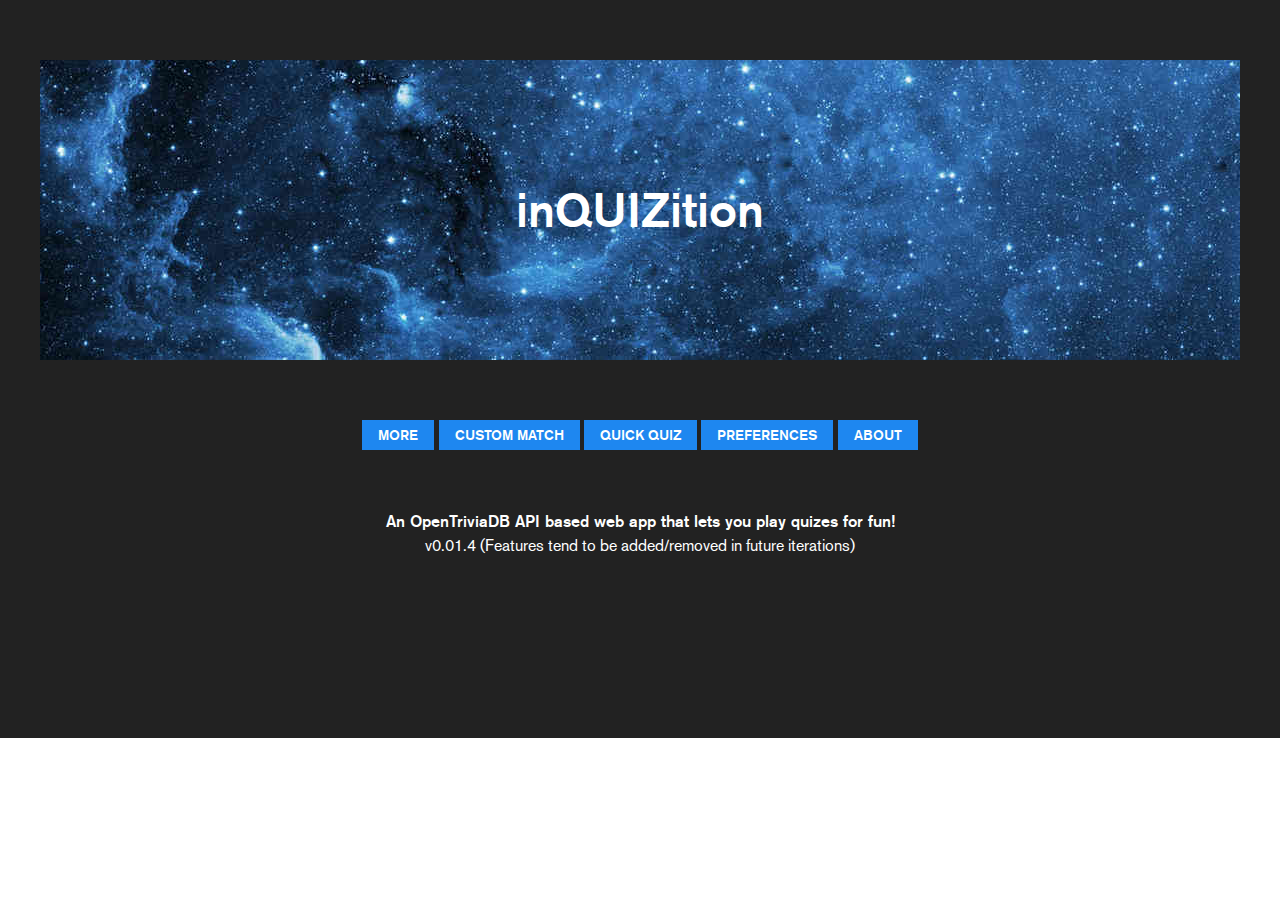
<file: index.html>
<!DOCTYPE html>
<html>
<head>
    <title>Inquisition</title>
    <meta charset="utf-8">
    <meta name="viewport" content="width=device-width, initial-scale=1">
    <link rel="stylesheet" href="css3/extfonts.css" />
    <link rel="stylesheet" href="css3/uikit.min.css" />
    <script src="jscn/pickques.js"></script>
    <script src="jscn/uikit.min.js"></script>
    <script src="jscn/uikit-icons.min.js"></script>
</head>
<body>
<div style="background: #222222">
    <div class="uk-container">
        <div>
            <div class="uk-background-cover uk-height-medium uk-panel uk-flex uk-flex-center uk-flex-middle" style="background-image: url(imgs/catg/misc.jpg); margin-top: 5%; margin-bottom: 5%">
                <div style="text-align: center; font-family: AkzidenzGroteskMedium; color: #ffffff; font-size: 300%">inQUIZition</div>
            </div>
        </div>
        <p uk-margin style="text-align:center; margin-bottom: 5%;">
            <button class="uk-button uk-button-primary uk-button-small" style="font-family: AkzidenzGroteskMedium;">More</button>
            <button class="uk-button uk-button-primary uk-button-small" style="font-family: AkzidenzGroteskMedium;" onclick="gotoSlct()">Custom Match</button>
            <button class="uk-button uk-button-primary uk-button-small" style="font-family: AkzidenzGroteskMedium;">Quick Quiz</button>
            <button class="uk-button uk-button-primary uk-button-small" style="font-family: AkzidenzGroteskMedium;">Preferences</button>
            <button class="uk-button uk-button-primary uk-button-small" style="font-family: AkzidenzGroteskMedium;">About</button>
        </p>
        <div style="text-align: center; font-family: AkzidenzGroteskMedium; color: #ffffff;">An OpenTriviaDB API based web app that lets you play quizes for fun!</div>
        <div style="text-align: center; font-family: AkzidenzGroteskRegular; color: #ffffff;">v0.01.4 (Features tend to be added/removed in future iterations)</div>
        <div style="margin-bottom: 15%;"></div>
    </div>
</div>
<br>
</body>
</html>
</file>
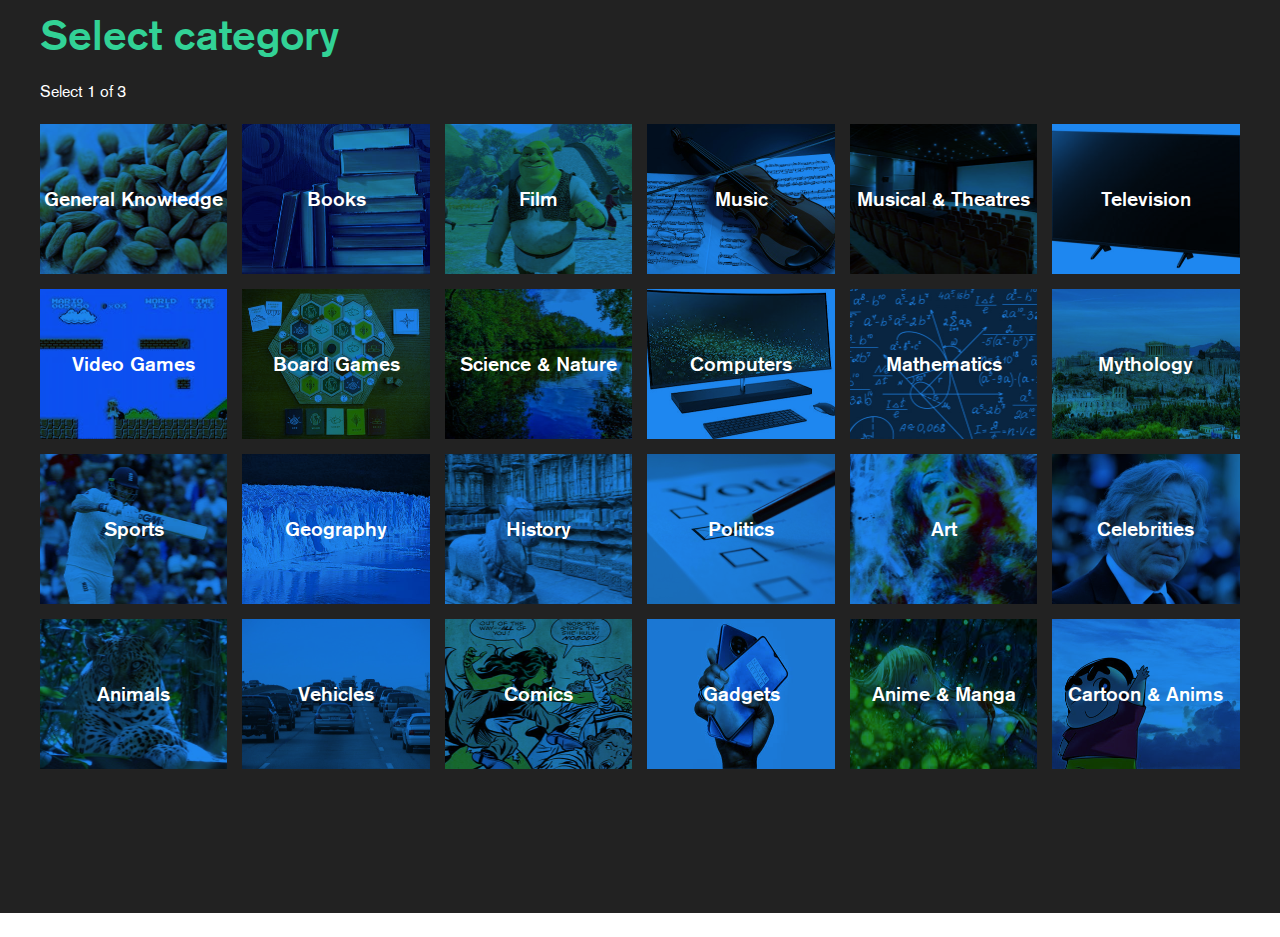
<file: pickcatg.html>
<!DOCTYPE html>
<html>
    <head>
        <title>Step 1 of 3</title>
        <meta charset="utf-8">
        <meta name="viewport" content="width=device-width, initial-scale=1">
        <link rel="stylesheet" href="css3/extfonts.css" />
        <link rel="stylesheet" href="css3/uikit.min.css" />
        <script src="jscn/pickques.js"></script>
        <script src="jscn/uikit.min.js"></script>
        <script src="jscn/uikit-icons.min.js"></script>
    </head>
    <body>
        <div style="background: #222222">
            <div class="uk-container">
                <h1 style="font-family: AkzidenzGroteskMedium; color: #32d296; padding-top: 10px;">Select category</h1>
                <p style="font-family: AkzidenzGroteskRegular; color: #ffffff;">Select 1 of 3</p>
                <div class="uk-child-width-1-2 uk-child-width-1-6@s uk-grid-small uk-light" uk-grid>
                    <div>
                        <div class="uk-background-blend-multiply uk-background-primary uk-background-cover uk-height-small uk-panel uk-flex uk-flex-center uk-flex-middle" onclick="slctCatg('9')" style="background-image: url(imgs/catg/genk.jpg);">
                            <p class="uk-h4" style="font-family: AkzidenzGroteskMedium; text-align: center;">General Knowledge</p>
                        </div>
                        <div uk-drop="pos: bottom-justify; offset: 15;">
                            <div class="uk-card uk-card-body uk-card-default" style="padding:5px; background-color: #333333; color: #ffffff; font-family: AkzidenzGroteskRegular;">
                                Multiplier
                                <h1 style="color: #ffffff; font-family: EXORegular;">0.30x</h1>
                            </div>
                        </div>
                    </div>
                    <div>
                        <div class="uk-background-blend-multiply uk-background-primary uk-background-cover uk-height-small uk-panel uk-flex uk-flex-center uk-flex-middle" onclick="slctCatg('10')" style="background-image: url(imgs/catg/book.jpg);">
                            <p class="uk-h4" style="font-family: AkzidenzGroteskMedium; text-align: center;">Books</p>
                        </div>
                        <div uk-drop="pos: bottom-justify; offset: 15;">
                            <div class="uk-card uk-card-body uk-card-default" style="padding:5px; background-color: #333333; color: #ffffff; font-family: AkzidenzGroteskRegular;">
                                Multiplier
                                <h1 style="color: #ffffff; font-family: EXORegular;">0.30x</h1>
                            </div>
                        </div>
                    </div>
                    <div>
                        <div class="uk-background-blend-multiply uk-background-primary uk-background-cover uk-height-small uk-panel uk-flex uk-flex-center uk-flex-middle" onclick="slctCatg('11')" style="background-image: url(imgs/catg/movi.jpg);">
                            <p class="uk-h4" style="font-family: AkzidenzGroteskMedium; text-align: center;">Film</p>
                        </div>
                        <div uk-drop="pos: bottom-justify; offset: 15;">
                            <div class="uk-card uk-card-body uk-card-default" style="padding:5px; background-color: #333333; color: #ffffff; font-family: AkzidenzGroteskRegular;">
                                Multiplier
                                <h1 style="color: #ffffff; font-family: EXORegular;">0.30x</h1>
                            </div>
                        </div>
                    </div>
                    <div>
                        <div class="uk-background-blend-multiply uk-background-primary uk-background-cover uk-height-small uk-panel uk-flex uk-flex-center uk-flex-middle" onclick="slctCatg('12')" style="background-image: url(imgs/catg/musc.jpg);">
                            <p class="uk-h4" style="font-family: AkzidenzGroteskMedium; text-align: center;">Music</p>
                        </div>
                        <div uk-drop="pos: bottom-justify; offset: 15;">
                            <div class="uk-card uk-card-body uk-card-default" style="padding:5px; background-color: #333333; color: #ffffff; font-family: AkzidenzGroteskRegular;">
                                Multiplier
                                <h1 style="color: #ffffff; font-family: EXORegular;">0.30x</h1>
                            </div>
                        </div>
                    </div>
                    <div>
                        <div class="uk-background-blend-multiply uk-background-primary uk-background-cover uk-height-small uk-panel uk-flex uk-flex-center uk-flex-middle" onclick="slctCatg('13')" style="background-image: url(imgs/catg/thea.jpg);">
                            <p class="uk-h4" style="font-family: AkzidenzGroteskMedium; text-align: center;">Musical & Theatres</p>
                        </div>
                        <div uk-drop="pos: bottom-justify; offset: 15;">
                            <div class="uk-card uk-card-body uk-card-default" style="padding:5px; background-color: #333333; color: #ffffff; font-family: AkzidenzGroteskRegular;">
                                Multiplier
                                <h1 style="color: #ffffff; font-family: EXORegular;">0.30x</h1>
                            </div>
                        </div>
                    </div>
                    <div>
                        <div class="uk-background-blend-multiply uk-background-primary uk-background-cover uk-height-small uk-panel uk-flex uk-flex-center uk-flex-middle" onclick="slctCatg('14')" style="background-image: url(imgs/catg/tele.jpg);">
                            <p class="uk-h4" style="font-family: AkzidenzGroteskMedium; text-align: center;">Television</p>
                        </div>
                        <div uk-drop="pos: bottom-justify; offset: 15;">
                            <div class="uk-card uk-card-body uk-card-default" style="padding:5px; background-color: #333333; color: #ffffff; font-family: AkzidenzGroteskRegular;">
                                Multiplier
                                <h1 style="color: #ffffff; font-family: EXORegular;">0.30x</h1>
                            </div>
                        </div>
                    </div>
                    <div>
                        <div class="uk-background-blend-multiply uk-background-primary uk-background-cover uk-height-small uk-panel uk-flex uk-flex-center uk-flex-middle" onclick="slctCatg('15')" style="background-image: url(imgs/catg/pcgm.jpg);">
                            <p class="uk-h4" style="font-family: AkzidenzGroteskMedium; text-align: center;">Video Games</p>
                        </div>
                        <div uk-drop="pos: bottom-justify; offset: 15;">
                            <div class="uk-card uk-card-body uk-card-default" style="padding:5px; background-color: #333333; color: #ffffff; font-family: AkzidenzGroteskRegular;">
                                Multiplier
                                <h1 style="color: #ffffff; font-family: EXORegular;">0.40x</h1>
                            </div>
                        </div>
                    </div>
                    <div>
                        <div class="uk-background-blend-multiply uk-background-primary uk-background-cover uk-height-small uk-panel uk-flex uk-flex-center uk-flex-middle" onclick="slctCatg('16')" style="background-image: url(imgs/catg/bogm.jpg);">
                            <p class="uk-h4" style="font-family: AkzidenzGroteskMedium; text-align: center;">Board Games</p>
                        </div>
                        <div uk-drop="pos: bottom-justify; offset: 15;">
                            <div class="uk-card uk-card-body uk-card-default" style="padding:5px; background-color: #333333; color: #ffffff; font-family: AkzidenzGroteskRegular;">
                                Multiplier
                                <h1 style="color: #ffffff; font-family: EXORegular;">0.40x</h1>
                            </div>
                        </div>
                    </div>
                    <div>
                        <div class="uk-background-blend-multiply uk-background-primary uk-background-cover uk-height-small uk-panel uk-flex uk-flex-center uk-flex-middle" onclick="slctCatg('17')" style="background-image: url(imgs/catg/natr.jpg);">
                            <p class="uk-h4" style="font-family: AkzidenzGroteskMedium; text-align: center;">Science & Nature</p>
                        </div>
                        <div uk-drop="pos: bottom-justify; offset: 15;">
                            <div class="uk-card uk-card-body uk-card-default" style="padding:5px; background-color: #333333; color: #ffffff; font-family: AkzidenzGroteskRegular;">
                                Multiplier
                                <h1 style="color: #ffffff; font-family: EXORegular;">0.40x</h1>
                            </div>
                        </div>
                    </div>
                    <div>
                        <div class="uk-background-blend-multiply uk-background-primary uk-background-cover uk-height-small uk-panel uk-flex uk-flex-center uk-flex-middle" onclick="slctCatg('18')" style="background-image: url(imgs/catg/comp.jpg);">
                            <p class="uk-h4" style="font-family: AkzidenzGroteskMedium; text-align: center;">Computers</p>
                        </div>
                        <div uk-drop="pos: bottom-justify; offset: 15;">
                            <div class="uk-card uk-card-body uk-card-default" style="padding:5px; background-color: #333333; color: #ffffff; font-family: AkzidenzGroteskRegular;">
                                Multiplier
                                <h1 style="color: #ffffff; font-family: EXORegular;">0.40x</h1>
                            </div>
                        </div>
                    </div>
                    <div>
                        <div class="uk-background-blend-multiply uk-background-primary uk-background-cover uk-height-small uk-panel uk-flex uk-flex-center uk-flex-middle" onclick="slctCatg('19')" style="background-image: url(imgs/catg/math.jpg);">
                            <p class="uk-h4" style="font-family: AkzidenzGroteskMedium; text-align: center;">Mathematics</p>
                        </div>
                        <div uk-drop="pos: bottom-justify; offset: 15;">
                            <div class="uk-card uk-card-body uk-card-default" style="padding:5px; background-color: #333333; color: #ffffff; font-family: AkzidenzGroteskRegular;">
                                Multiplier
                                <h1 style="color: #ffffff; font-family: EXORegular;">0.40x</h1>
                            </div>
                        </div>
                    </div>
                    <div>
                        <div class="uk-background-blend-multiply uk-background-primary uk-background-cover uk-height-small uk-panel uk-flex uk-flex-center uk-flex-middle" onclick="slctCatg('20')" style="background-image: url(imgs/catg/mylo.jpg);">
                            <p class="uk-h4" style="font-family: AkzidenzGroteskMedium; text-align: center;">Mythology</p>
                        </div>
                        <div uk-drop="pos: bottom-justify; offset: 15;">
                            <div class="uk-card uk-card-body uk-card-default" style="padding:5px; background-color: #333333; color: #ffffff; font-family: AkzidenzGroteskRegular;">
                                Multiplier
                                <h1 style="color: #ffffff; font-family: EXORegular;">0.40x</h1>
                            </div>
                        </div>
                    </div>
                    <div>
                        <div class="uk-background-blend-multiply uk-background-primary uk-background-cover uk-height-small uk-panel uk-flex uk-flex-center uk-flex-middle" onclick="slctCatg('21')" style="background-image: url(imgs/catg/sprt.jpg);">
                            <p class="uk-h4" style="font-family: AkzidenzGroteskMedium; text-align: center;">Sports</p>
                        </div>
                        <div uk-drop="pos: bottom-justify; offset: 15;">
                            <div class="uk-card uk-card-body uk-card-default" style="padding:5px; background-color: #333333; color: #ffffff; font-family: AkzidenzGroteskRegular;">
                                Multiplier
                                <h1 style="color: #ffffff; font-family: EXORegular;">0.50x</h1>
                            </div>
                        </div>
                    </div>
                    <div>
                        <div class="uk-background-blend-multiply uk-background-primary uk-background-cover uk-height-small uk-panel uk-flex uk-flex-center uk-flex-middle" onclick="slctCatg('22')" style="background-image: url(imgs/catg/geog.jpg);">
                            <p class="uk-h4" style="font-family: AkzidenzGroteskMedium; text-align: center;">Geography</p>
                        </div>
                        <div uk-drop="pos: bottom-justify; offset: 15;">
                            <div class="uk-card uk-card-body uk-card-default" style="padding:5px; background-color: #333333; color: #ffffff; font-family: AkzidenzGroteskRegular;">
                                Multiplier
                                <h1 style="color: #ffffff; font-family: EXORegular;">0.50x</h1>
                            </div>
                        </div>
                    </div>
                    <div>
                        <div class="uk-background-blend-multiply uk-background-primary uk-background-cover uk-height-small uk-panel uk-flex uk-flex-center uk-flex-middle" onclick="slctCatg('23')" style="background-image: url(imgs/catg/hist.jpg);">
                            <p class="uk-h4" style="font-family: AkzidenzGroteskMedium; text-align: center;">History</p>
                        </div>
                        <div uk-drop="pos: bottom-justify; offset: 15;">
                            <div class="uk-card uk-card-body uk-card-default" style="padding:5px; background-color: #333333; color: #ffffff; font-family: AkzidenzGroteskRegular;">
                                Multiplier
                                <h1 style="color: #ffffff; font-family: EXORegular;">0.50x</h1>
                            </div>
                        </div>
                    </div>
                    <div>
                        <div class="uk-background-blend-multiply uk-background-primary uk-background-cover uk-height-small uk-panel uk-flex uk-flex-center uk-flex-middle" onclick="slctCatg('24')" style="background-image: url(imgs/catg/poly.jpg);">
                            <p class="uk-h4" style="font-family: AkzidenzGroteskMedium; text-align: center;">Politics</p>
                        </div>
                        <div uk-drop="pos: bottom-justify; offset: 15;">
                            <div class="uk-card uk-card-body uk-card-default" style="padding:5px; background-color: #333333; color: #ffffff; font-family: AkzidenzGroteskRegular;">
                                Multiplier
                                <h1 style="color: #ffffff; font-family: EXORegular;">0.50x</h1>
                            </div>
                        </div>
                    </div>
                    <div>
                        <div class="uk-background-blend-multiply uk-background-primary uk-background-cover uk-height-small uk-panel uk-flex uk-flex-center uk-flex-middle" onclick="slctCatg('25')" style="background-image: url(imgs/catg/artc.jpg);">
                            <p class="uk-h4" style="font-family: AkzidenzGroteskMedium; text-align: center;">Art</p>
                        </div>
                        <div uk-drop="pos: bottom-justify; offset: 15;">
                            <div class="uk-card uk-card-body uk-card-default" style="padding:5px; background-color: #333333; color: #ffffff; font-family: AkzidenzGroteskRegular;">
                                Multiplier
                                <h1 style="color: #ffffff; font-family: EXORegular;">0.50x</h1>
                            </div>
                        </div>
                    </div>
                    <div>
                        <div class="uk-background-blend-multiply uk-background-primary uk-background-cover uk-height-small uk-panel uk-flex uk-flex-center uk-flex-middle" onclick="slctCatg('26')" style="background-image: url(imgs/catg/celb.jpg);">
                            <p class="uk-h4" style="font-family: AkzidenzGroteskMedium; text-align: center;">Celebrities</p>
                        </div>
                        <div uk-drop="pos: bottom-justify; offset: 15;">
                            <div class="uk-card uk-card-body uk-card-default" style="padding:5px; background-color: #333333; color: #ffffff; font-family: AkzidenzGroteskRegular;">
                                Multiplier
                                <h1 style="color: #ffffff; font-family: EXORegular;">0.50x</h1>
                            </div>
                        </div>
                    </div>
                    <div>
                        <div class="uk-background-blend-multiply uk-background-primary uk-background-cover uk-height-small uk-panel uk-flex uk-flex-center uk-flex-middle" onclick="slctCatg('27')" style="background-image: url(imgs/catg/anim.jpg);">
                            <p class="uk-h4" style="font-family: AkzidenzGroteskMedium; text-align: center;">Animals</p>
                        </div>
                        <div uk-drop="pos: bottom-justify; offset: 15;">
                            <div class="uk-card uk-card-body uk-card-default" style="padding:5px; background-color: #333333; color: #ffffff; font-family: AkzidenzGroteskRegular;">
                                Multiplier
                                <h1 style="color: #ffffff; font-family: EXORegular;">0.60x</h1>
                            </div>
                        </div>
                    </div>
                    <div>
                        <div class="uk-background-blend-multiply uk-background-primary uk-background-cover uk-height-small uk-panel uk-flex uk-flex-center uk-flex-middle" onclick="slctCatg('28')" style="background-image: url(imgs/catg/vehi.jpg);">
                            <p class="uk-h4" style="font-family: AkzidenzGroteskMedium; text-align: center;">Vehicles</p>
                        </div>
                        <div uk-drop="pos: bottom-justify; offset: 15;">
                            <div class="uk-card uk-card-body uk-card-default" style="padding:5px; background-color: #333333; color: #ffffff; font-family: AkzidenzGroteskRegular;">
                                Multiplier
                                <h1 style="color: #ffffff; font-family: EXORegular;">0.60x</h1>
                            </div>
                        </div>
                    </div>
                    <div>
                        <div class="uk-background-blend-multiply uk-background-primary uk-background-cover uk-height-small uk-panel uk-flex uk-flex-center uk-flex-middle" onclick="slctCatg('29')" style="background-image: url(imgs/catg/comc.jpg);">
                            <p class="uk-h4" style="font-family: AkzidenzGroteskMedium; text-align: center;">Comics</p>
                        </div>
                        <div uk-drop="pos: bottom-justify; offset: 15;">
                            <div class="uk-card uk-card-body uk-card-default" style="padding:5px; background-color: #333333; color: #ffffff; font-family: AkzidenzGroteskRegular;">
                                Multiplier
                                <h1 style="color: #ffffff; font-family: EXORegular;">0.60x</h1>
                            </div>
                        </div>
                    </div>
                    <div>
                        <div class="uk-background-blend-multiply uk-background-primary uk-background-cover uk-height-small uk-panel uk-flex uk-flex-center uk-flex-middle" onclick="slctCatg('30')" style="background-image: url(imgs/catg/gadg.jpg);">
                            <p class="uk-h4" style="font-family: AkzidenzGroteskMedium; text-align: center;">Gadgets</p>
                        </div>
                        <div uk-drop="pos: bottom-justify; offset: 15;">
                            <div class="uk-card uk-card-body uk-card-default" style="padding:5px; background-color: #333333; color: #ffffff; font-family: AkzidenzGroteskRegular;">
                                Multiplier
                                <h1 style="color: #ffffff; font-family: EXORegular;">0.60x</h1>
                            </div>
                        </div>
                    </div>
                    <div>
                        <div class="uk-background-blend-multiply uk-background-primary uk-background-cover uk-height-small uk-panel uk-flex uk-flex-center uk-flex-middle" onclick="slctCatg('31')" style="background-image: url(imgs/catg/mang.jpg);">
                            <p class="uk-h4" style="font-family: AkzidenzGroteskMedium; text-align: center;">Anime & Manga</p>
                        </div>
                        <div uk-drop="pos: bottom-justify; offset: 15;">
                            <div class="uk-card uk-card-body uk-card-default" style="padding:5px; background-color: #333333; color: #ffffff; font-family: AkzidenzGroteskRegular;">
                                Multiplier
                                <h1 style="color: #ffffff; font-family: EXORegular;">0.60x</h1>
                            </div>
                        </div>
                    </div>
                    <div>
                        <div class="uk-background-blend-multiply uk-background-primary uk-background-cover uk-height-small uk-panel uk-flex uk-flex-center uk-flex-middle" onclick="slctCatg('32')" style="background-image: url(imgs/catg/toon.jpg);">
                            <p class="uk-h4" style="font-family: AkzidenzGroteskMedium; text-align: center;">Cartoon & Anims</p>
                        </div>
                        <div uk-drop="pos: bottom-justify; offset: 15;">
                            <div class="uk-card uk-card-body uk-card-default" style="padding:5px; background-color: #333333; color: #ffffff; font-family: AkzidenzGroteskRegular;">
                                Multiplier
                                <h1 style="color: #ffffff; font-family: EXORegular;">0.60x</h1>
                            </div>
                        </div>
                    </div>
                </div>
            </div>
            <br><br><br><br><br><br>
        </div>
        <br>
    </body>
</html>
</file>
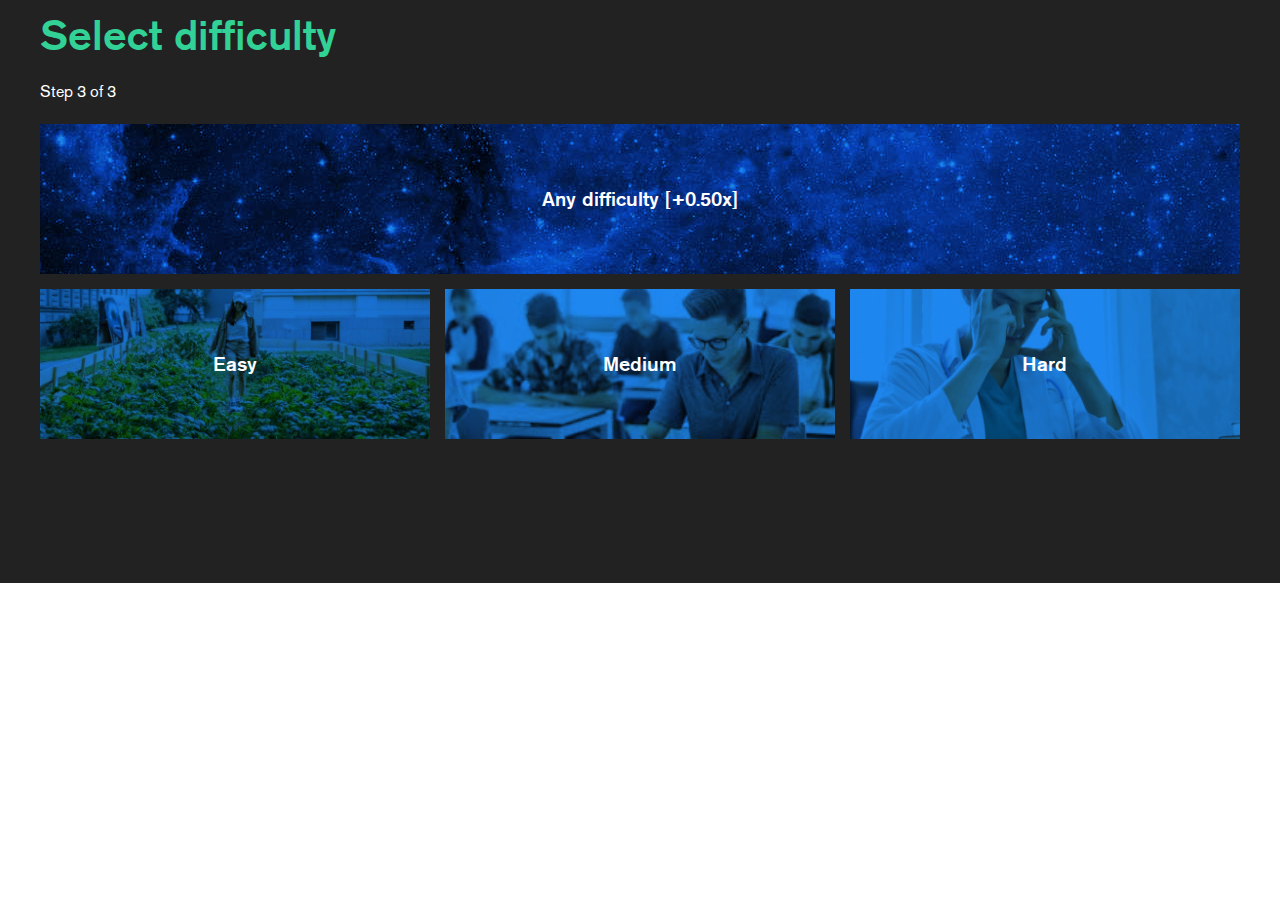
<file: pickdiff.html>
<!DOCTYPE html>
<html>
    <head>
        <title>Step 3 of 3</title>
        <meta charset="utf-8">
        <meta name="viewport" content="width=device-width, initial-scale=1">
        <link rel="stylesheet" href="css3/extfonts.css" />
        <link rel="stylesheet" href="css3/uikit.min.css" />
        <script src="jscn/pickques.js"></script>
        <script src="jscn/uikit.min.js"></script>
        <script src="jscn/uikit-icons.min.js"></script>
    </head>
    <body>
        <div style="background: #222222">
            <div class="uk-container">
                <h1 style="font-family: AkzidenzGroteskMedium; color: #32d296; padding-top: 10px;">Select difficulty</h1>
                <p style="font-family: AkzidenzGroteskRegular; color: #ffffff;">Step 3 of 3</p>
                <div class="uk-child-width-1-1 uk-child-width-1-1@s uk-grid-small uk-light" uk-grid>
                    <div>
                        <div class="uk-background-blend-multiply uk-background-primary uk-background-cover uk-height-small uk-panel uk-flex uk-flex-center uk-flex-middle" style="background-image: url(imgs/catg/misc.jpg);">
                            <p class="uk-h4" style="font-family: AkzidenzGroteskMedium; text-align: center;">Any difficulty [+0.50x]</p>
                        </div>
                    </div>
                </div>
                <div class="uk-child-width-1-3 uk-child-width-1-3@s uk-grid-small uk-light" uk-grid>
                    <div>
                        <div class="uk-background-blend-multiply uk-background-primary uk-background-cover uk-height-small uk-panel uk-flex uk-flex-center uk-flex-middle" onclick="slctDiff('easy')" style="background-image: url(imgs/diff/dif1.jpg);">
                            <p class="uk-h4" style="font-family: AkzidenzGroteskMedium; text-align: center;">Easy</p>
                        </div>
                        <div uk-drop="pos: bottom-justify; offset: 15;">
                            <div class="uk-card uk-card-body uk-card-default" style="padding:5px; background-color: #333333; color: #ffffff; font-family: AkzidenzGroteskRegular; text-align: justify;">
                                Basic and common questions - The ones that you know answers about even without any dedicated study.<br>Multiplier
                                <div style="color: #ffffff; font-family: EXORegular; font-size:225%">0.25x</div>
                            </div>
                        </div>
                    </div>
                    <div>
                        <div class="uk-background-blend-multiply uk-background-primary uk-background-cover uk-height-small uk-panel uk-flex uk-flex-center uk-flex-middle" onclick="slctDiff('medium')" style="background-image: url(imgs/diff/dif3.jpg);">
                            <p class="uk-h4" style="font-family: AkzidenzGroteskMedium; text-align: center;">Medium</p>
                        </div>
                        <div uk-drop="pos: bottom-justify; offset: 15;">
                            <div class="uk-card uk-card-body uk-card-default" style="padding:5px; background-color: #333333; color: #ffffff; font-family: AkzidenzGroteskRegular; text-align: justify;">
                                Advanced and thoughtful questions - The ones that would want to scratch you head before attempting.<br>Multiplier
                                <div style="color: #ffffff; font-family: EXORegular; font-size:225%">0.50x</div>
                            </div>
                        </div>
                    </div>
                    <div>
                        <div class="uk-background-blend-multiply uk-background-primary uk-background-cover uk-height-small uk-panel uk-flex uk-flex-center uk-flex-middle" onclick="slctDiff('hard')" style="background-image: url(imgs/diff/dif5.jpg);">
                            <p class="uk-h4" style="font-family: AkzidenzGroteskMedium; text-align: center;">Hard</p>
                        </div>
                        <div uk-drop="pos: bottom-justify; offset: 15;">
                            <div class="uk-card uk-card-body uk-card-default" style="padding:5px; background-color: #333333; color: #ffffff; font-family: AkzidenzGroteskRegular; text-align: justify;">
                                Rare and tough questions - The ones that can be solved only by seasoned players of the game.<br>Multiplier
                                <div style="color: #ffffff; font-family: EXORegular; font-size:225%">0.75x</div>
                            </div>
                        </div>
                    </div>
                </div>
            </div>
            <br><br><br><br><br><br>
        </div>
        <br>
    </body>
</html>
</file>
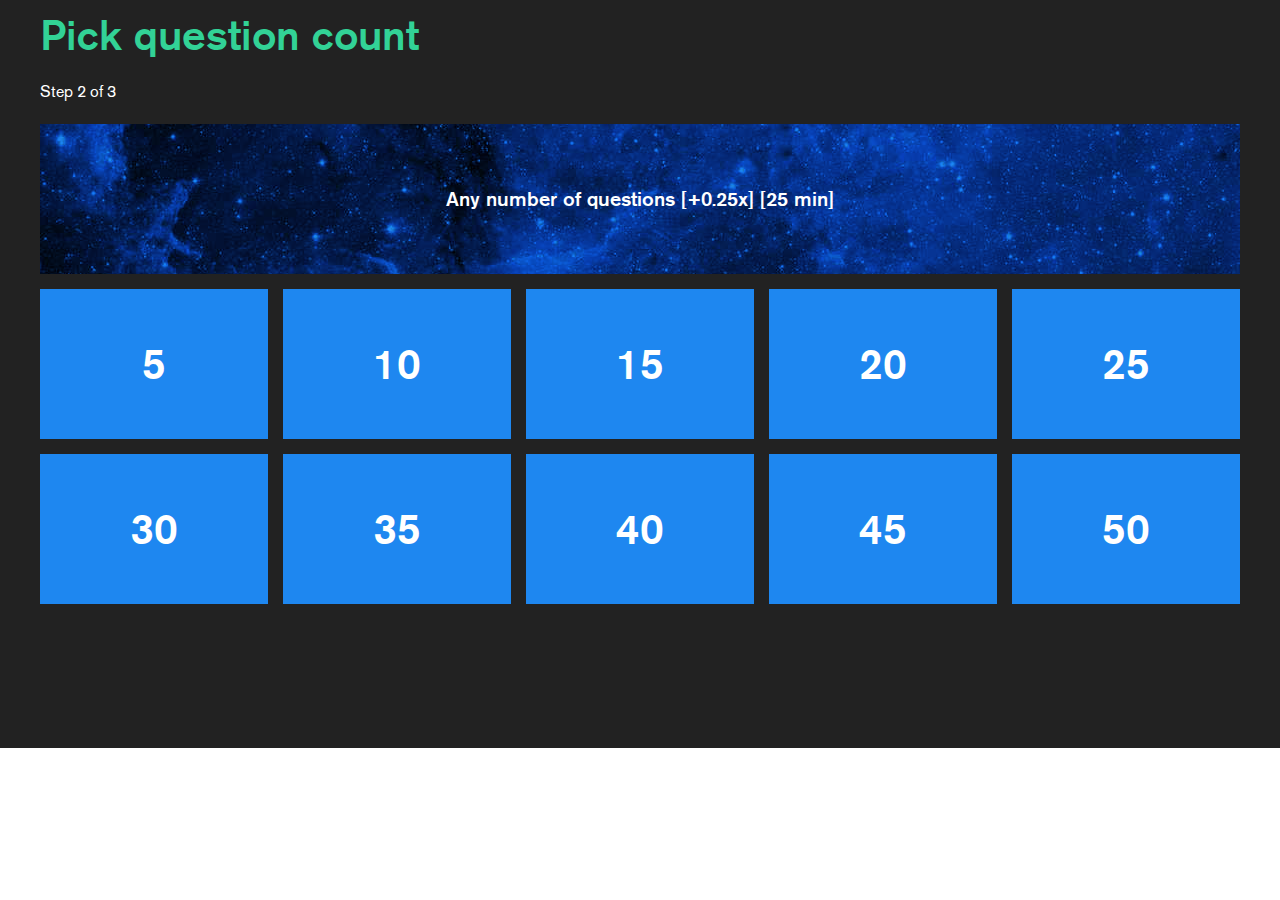
<file: picknumb.html>
<!DOCTYPE html>
<html>
    <head>
        <title>Step 2 of 3</title>
        <meta charset="utf-8">
        <meta name="viewport" content="width=device-width, initial-scale=1">
        <link rel="stylesheet" href="css3/extfonts.css" />
        <link rel="stylesheet" href="css3/uikit.min.css" />
        <script src="jscn/pickques.js"></script>
        <script src="jscn/uikit.min.js"></script>
        <script src="jscn/uikit-icons.min.js"></script>
    </head>
    <body>
        <div style="background: #222222">
            <div class="uk-container">
                <h1 style="font-family: AkzidenzGroteskMedium; color: #32d296; padding-top: 10px;">Pick question count</h1>
                <p style="font-family: AkzidenzGroteskRegular; color: #ffffff;">Step 2 of 3</p>
                <!--<p style="font-family: AkzidenzGroteskMedium; color: #ffffff;">Multiplier = Question Count x 0.01</p>-->
                <div class="uk-child-width-1-1 uk-child-width-1-1@s uk-grid-small uk-light" uk-grid>
                    <div>
                        <div class="uk-background-blend-multiply uk-background-primary uk-background-cover uk-height-small uk-panel uk-flex uk-flex-center uk-flex-middle" style="background-image: url(imgs/catg/misc.jpg);">
                            <p class="uk-h4" style="font-family: AkzidenzGroteskMedium; text-align: center;">Any number of questions [+0.25x] [25 min]</p>
                        </div>
                    </div>
                </div>
                <div class="uk-child-width-1-2 uk-child-width-1-5@s uk-grid-small uk-light" uk-grid>
                    <div>
                        <div class="uk-background-primary uk-background-cover uk-height-small uk-panel uk-flex uk-flex-center uk-flex-middle" onclick="slctCont('5')">
                            <p class="uk-h1" style="font-family: AkzidenzGroteskMedium; text-align: center;">5</p>
                        </div>
                        <div uk-drop="pos: bottom-justify; offset: 15;">
                            <div class="uk-card uk-card-body uk-card-default" style="padding:5px; background-color: #333333; color: #ffffff; font-family: AkzidenzGroteskRegular;">
                                Duration<div style="color: #ffffff; font-family: EXORegular; font-size:225%">5 min</div>
                                Multiplier<div style="color: #ffffff; font-family: EXORegular; font-size:225%">0.05x</div>
                            </div>
                        </div>
                    </div>
                    <div>
                        <div class="uk-background-primary uk-background-cover uk-height-small uk-panel uk-flex uk-flex-center uk-flex-middle" onclick="slctCont('10')">
                            <p class="uk-h1" style="font-family: AkzidenzGroteskMedium; text-align: center;">10</p>
                        </div>
                        <div uk-drop="pos: bottom-justify; offset: 15;">
                            <div class="uk-card uk-card-body uk-card-default" style="padding:5px; background-color: #333333; color: #ffffff; font-family: AkzidenzGroteskRegular;">
                                Duration<div style="color: #ffffff; font-family: EXORegular; font-size:225%">10 min</div>
                                Multiplier<div style="color: #ffffff; font-family: EXORegular; font-size:225%">0.10x</div>
                            </div>
                        </div>
                    </div>
                    <div>
                        <div class="uk-background-primary uk-background-cover uk-height-small uk-panel uk-flex uk-flex-center uk-flex-middle" onclick="slctCont('15')">
                            <p class="uk-h1" style="font-family: AkzidenzGroteskMedium; text-align: center;">15</p>
                        </div>
                        <div uk-drop="pos: bottom-justify; offset: 15;">
                            <div class="uk-card uk-card-body uk-card-default" style="padding:5px; background-color: #333333; color: #ffffff; font-family: AkzidenzGroteskRegular;">
                                Duration<div style="color: #ffffff; font-family: EXORegular; font-size:225%">15 min</div>
                                Multiplier<div style="color: #ffffff; font-family: EXORegular; font-size:225%">0.15x</div>
                            </div>
                        </div>
                    </div>
                    <div>
                        <div class="uk-background-primary uk-background-cover uk-height-small uk-panel uk-flex uk-flex-center uk-flex-middle" onclick="slctCont('20')">
                            <p class="uk-h1" style="font-family: AkzidenzGroteskMedium; text-align: center;">20</p>
                        </div>
                        <div uk-drop="pos: bottom-justify; offset: 15;">
                            <div class="uk-card uk-card-body uk-card-default" style="padding:5px; background-color: #333333; color: #ffffff; font-family: AkzidenzGroteskRegular;">
                                Duration<div style="color: #ffffff; font-family: EXORegular; font-size:225%">20 min</div>
                                Multiplier<div style="color: #ffffff; font-family: EXORegular; font-size:225%">0.20x</div>
                            </div>
                        </div>
                    </div>
                    <div>
                        <div class="uk-background-primary uk-background-cover uk-height-small uk-panel uk-flex uk-flex-center uk-flex-middle" onclick="slctCont('25')">
                            <p class="uk-h1" style="font-family: AkzidenzGroteskMedium; text-align: center;">25</p>
                        </div>
                        <div uk-drop="pos: bottom-justify; offset: 15;">
                            <div class="uk-card uk-card-body uk-card-default" style="padding:5px; background-color: #333333; color: #ffffff; font-family: AkzidenzGroteskRegular;">
                                Duration<div style="color: #ffffff; font-family: EXORegular; font-size:225%">25 min</div>
                                Multiplier<div style="color: #ffffff; font-family: EXORegular; font-size:225%">0.25x</div>
                            </div>
                        </div>
                    </div>
                    <div>
                        <div class="uk-background-primary uk-background-cover uk-height-small uk-panel uk-flex uk-flex-center uk-flex-middle" onclick="slctCont('30')">
                            <p class="uk-h1" style="font-family: AkzidenzGroteskMedium; text-align: center;">30</p>
                        </div>
                        <div uk-drop="pos: bottom-justify; offset: 15;">
                            <div class="uk-card uk-card-body uk-card-default" style="padding:5px; background-color: #333333; color: #ffffff; font-family: AkzidenzGroteskRegular;">
                                Duration<div style="color: #ffffff; font-family: EXORegular; font-size:225%">30 min</div>
                                Multiplier<div style="color: #ffffff; font-family: EXORegular; font-size:225%">0.30x</div>
                            </div>
                        </div>
                    </div>
                    <div>
                        <div class="uk-background-primary uk-background-cover uk-height-small uk-panel uk-flex uk-flex-center uk-flex-middle" onclick="slctCont('35')">
                            <p class="uk-h1" style="font-family: AkzidenzGroteskMedium; text-align: center;">35</p>
                        </div>
                        <div uk-drop="pos: bottom-justify; offset: 15;">
                            <div class="uk-card uk-card-body uk-card-default" style="padding:5px; background-color: #333333; color: #ffffff; font-family: AkzidenzGroteskRegular;">
                                Duration<div style="color: #ffffff; font-family: EXORegular; font-size:225%">35 min</div>
                                Multiplier<div style="color: #ffffff; font-family: EXORegular; font-size:225%">0.35x</div>
                            </div>
                        </div>
                    </div>
                    <div>
                        <div class="uk-background-primary uk-background-cover uk-height-small uk-panel uk-flex uk-flex-center uk-flex-middle" onclick="slctCont('40')">
                            <p class="uk-h1" style="font-family: AkzidenzGroteskMedium; text-align: center;">40</p>
                        </div>
                        <div uk-drop="pos: bottom-justify; offset: 15;">
                            <div class="uk-card uk-card-body uk-card-default" style="padding:5px; background-color: #333333; color: #ffffff; font-family: AkzidenzGroteskRegular;">
                                Duration<div style="color: #ffffff; font-family: EXORegular; font-size:225%">40 min</div>
                                Multiplier<div style="color: #ffffff; font-family: EXORegular; font-size:225%">0.40x</div>
                            </div>
                        </div>
                    </div>
                    <div>
                        <div class="uk-background-primary uk-background-cover uk-height-small uk-panel uk-flex uk-flex-center uk-flex-middle" onclick="slctCont('45')">
                            <p class="uk-h1" style="font-family: AkzidenzGroteskMedium; text-align: center;">45</p>
                        </div>
                        <div uk-drop="pos: bottom-justify; offset: 15;">
                            <div class="uk-card uk-card-body uk-card-default" style="padding:5px; background-color: #333333; color: #ffffff; font-family: AkzidenzGroteskRegular;">
                                Duration<div style="color: #ffffff; font-family: EXORegular; font-size:225%">45 min</div>
                                Multiplier<div style="color: #ffffff; font-family: EXORegular; font-size:225%">0.45x</div>
                            </div>
                        </div>
                    </div>
                    <div>
                        <div class="uk-background-primary uk-background-cover uk-height-small uk-panel uk-flex uk-flex-center uk-flex-middle" onclick="slctCont('50')">
                            <p class="uk-h1" style="font-family: AkzidenzGroteskMedium; text-align: center;">50</p>
                        </div>
                        <div uk-drop="pos: bottom-justify; offset: 15;">
                            <div class="uk-card uk-card-body uk-card-default" style="padding:5px; background-color: #333333; color: #ffffff; font-family: AkzidenzGroteskRegular;">
                                Duration<div style="color: #ffffff; font-family: EXORegular; font-size:225%">50 min</div>
                                Multiplier<div style="color: #ffffff; font-family: EXORegular; font-size:225%">0.50x</div>
                            </div>
                        </div>
                    </div>
                </div>
            </div>
            <br><br><br><br><br><br>
        </div>
        <br>
    </body>
</html>
</file>
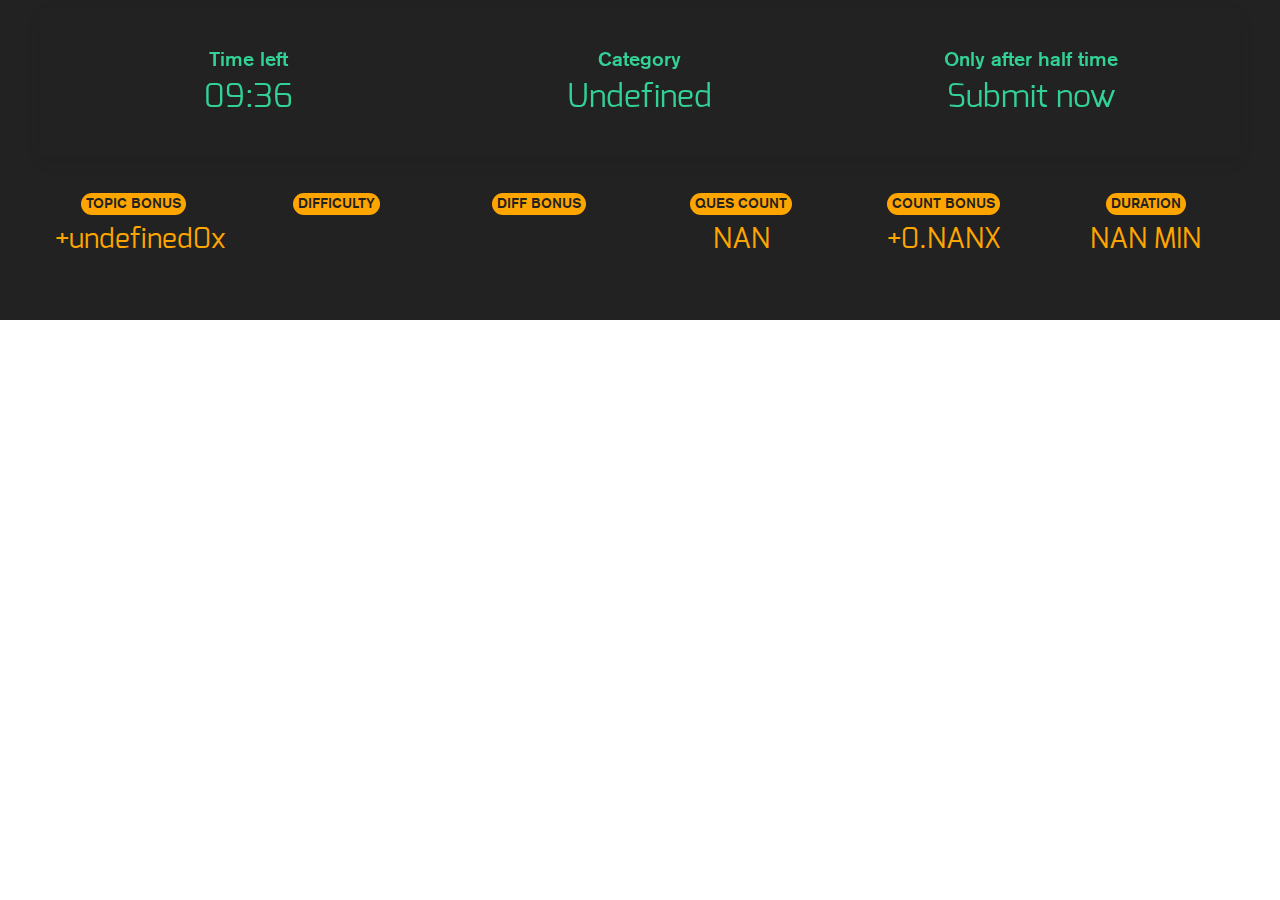
<file: quizpage.html>
<!DOCTYPE html>
<html>
    <head>
        <title>Quiz</title>
        <meta charset="utf-8">
        <meta name="viewport" content="width=device-width, initial-scale=1">
        <link rel="stylesheet" href="css3/extfonts.css" />
        <link rel="stylesheet" href="css3/uikit.min.css" />
        <script src="jscn/jq341min.js"></script>
        <script src="jscn/quizkit.js"></script>
        <script src="jscn/uikit.min.js"></script>
        <script src="jscn/uikit-icons.min.js"></script>
    </head>
    <body>
        <div style="background: #222222">
            <div class="uk-container">
                <div class="uk-card uk-card-small uk-card-secondary uk-card-body" style="z-index: 980;" uk-sticky="offset: 10; bottom: #top">
                    <div class="uk-child-width-1-3@s uk-grid-small uk-text-center" uk-grid>
                        <div>
                            <div class="uk-tile uk-tile-secondary uk-padding-small">
                                <div class="uk-card-title" style="color: #32d296; font-family: AkzidenzGroteskMedium; font-size: 125%;">Time left</div>
                                <div style="color: #32d296; font-family: EXORegular; font-size: 200%;" id="time">09:36</div>
                            </div>
                        </div>
                        <div>
                            <div class="uk-tile uk-tile-secondary uk-padding-small">
                                <div class="uk-card-title uk-text-capitalize" style="color: #32d296; font-family: AkzidenzGroteskMedium; font-size: 125%;">Category</div>
                                <div class="uk-text-capitalize" style="color: #32d296; font-family: EXORegular; font-size: 200%;" id="catgname"></div>
                            </div>
                        </div>
                        <div>
                            <div class="uk-tile uk-tile-secondary uk-padding-small">
                                <div class="uk-card-title" style="color: #32d296; font-family: AkzidenzGroteskMedium; font-size: 125%;">Only after half time</div>
                                <div class="uk-text" style="color: #32d296; font-family: EXORegular; font-size: 200%;" id="sbmt" onclick="GetMarks()">Submit now</div>
                            </div>
                        </div>
                    </div>
                </div>
                <br>
                <div class="uk-child-width-1-6@s uk-grid-small uk-text-center" uk-grid>
                    <div>
                        <div class="uk-tile uk-tile-secondary uk-padding-small">
                            <div class="uk-card-title" style="color: #32d296; font-family: AkzidenzGroteskMedium;"><span class="uk-badge" style="background-color: #ffa500; color: #222222">TOPIC BONUS</span></div>
                            <div style="color: #ffa500; font-family: EXORegular; font-size: 175%;" id="catgbnus">Catg Bonus</div>
                        </div>
                    </div>
                    <div>
                        <div class="uk-tile uk-tile-secondary uk-padding-small">
                            <div class="uk-card-title" style="color: #32d296; font-family: AkzidenzGroteskMedium;"><span class="uk-badge" style="background-color: #ffa500; color: #222222">DIFFICULTY</span></div>
                            <div class="uk-text-uppercase" style="color: #ffa500; font-family: EXORegular; font-size: 175%;" id="diffname"></div>
                        </div>
                    </div>
                    <div>
                        <div class="uk-tile uk-tile-secondary uk-padding-small">
                            <div class="uk-card-title" style="color: #32d296; font-family: AkzidenzGroteskMedium;"><span class="uk-badge" style="background-color: #ffa500; color: #222222">DIFF BONUS</span></div>
                            <div class="uk-text-uppercase" style="color: #ffa500; font-family: EXORegular; font-size: 175%;" id="diffbnus"></div>
                        </div>
                    </div>
                    <div>
                        <div class="uk-tile uk-tile-secondary uk-padding-small">
                            <div class="uk-card-title" style="color: #32d296; font-family: AkzidenzGroteskMedium;"><span class="uk-badge" style="background-color: #ffa500; color: #222222">QUES COUNT</span></div>
                            <div class="uk-text-uppercase" style="color: #ffa500; font-family: EXORegular; font-size: 175%;" id="contname"></div>
                        </div>
                    </div>
                    <div>
                        <div class="uk-tile uk-tile-secondary uk-padding-small">
                            <div class="uk-card-title" style="color: #32d296; font-family: AkzidenzGroteskMedium;"><span class="uk-badge" style="background-color: #ffa500; color: #222222">COUNT BONUS</span></div>
                            <div class="uk-text-uppercase" style="color: #ffa500; font-family: EXORegular; font-size: 175%;" id="contbnus"></div>
                        </div>
                    </div>
                    <div>
                        <div class="uk-tile uk-tile-secondary uk-padding-small">
                            <div class="uk-card-title" style="color: #32d296; font-family: AkzidenzGroteskMedium;"><span class="uk-badge" style="background-color: #ffa500; color: #222222">DURATION</span></div>
                            <div class="uk-text-uppercase" style="color: #ffa500; font-family: EXORegular; font-size: 175%;" id="conttime"></div>
                        </div>
                    </div>
                </div>
                <ul id="queslist" uk-accordion="collapsible: false"></ul>
            </div>
            <br>
            <!-- This is the modal -->
            <div id="my-id" uk-modal>
                <div class="uk-modal-dialog uk-modal-body" style="background-color: #333333;">
                    <h2 class="uk-modal-title" style="color: #32d296; font-family: AkzidenzGroteskMedium">Results</h2>
                    <div class="uk-modal-body" style="background-color: #222222">
                        <table class="uk-table uk-table-small uk-table-divider uk-table-justify">
                            <thead>
                            <tr>
                                <th>Table Heading</th>
                                <th>Table Heading</th>
                                <th>Table Heading</th>
                            </tr>
                            </thead>
                            <tbody>
                            <tr>
                                <td>Table Data</td>
                                <td>Table Data</td>
                                <td>Table Data</td>
                            </tr>
                            <tr>
                                <td>Table Data</td>
                                <td>Table Data</td>
                                <td>Table Data</td>
                            </tr>
                            <tr>
                                <td>Table Data</td>
                                <td>Table Data</td>
                                <td>Table Data</td>
                            </tr>
                            </tbody>
                        </table>
                    </div>
                </div>
            </div>
        </div>
        <br>
    </body>
</html>
</file>
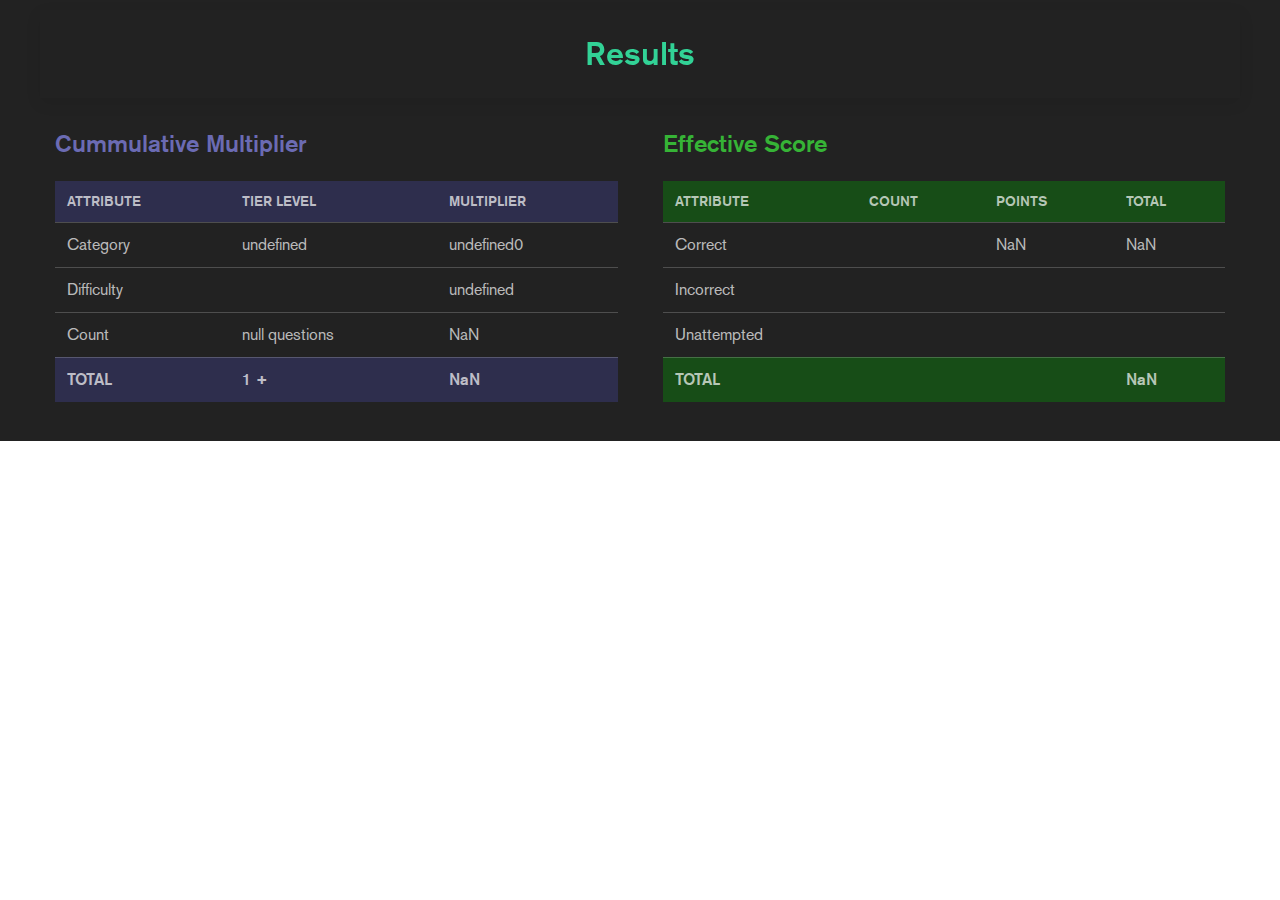
<file: rsltpage.html>
<!DOCTYPE html>
<html>
    <head>
        <title>Results</title>
        <meta charset="utf-8">
        <meta name="viewport" content="width=device-width, initial-scale=1">
        <link rel="stylesheet" href="css3/extfonts.css" />
        <link rel="stylesheet" href="css3/uikit.min.css" />
        <script src="jscn/uikit.min.js"></script>
        <script src="jscn/uikit-icons.min.js"></script>
    </head>
    <body>
    <div style="background: #222222">
        <div class="uk-container">
            <div class="uk-card uk-card-small uk-card-secondary uk-card-body" style="z-index: 980;" uk-sticky="offset: 10; bottom: #top">
                <div class="uk-text-center" style="color: #32d296; font-family: AkzidenzGroteskMedium; font-size: 200%;" id="time">Results</div>
            </div>
            <br>
            <div class="uk-child-width-1-2@s uk-grid-small" uk-grid>
                <div>
                    <div class="uk-tile uk-tile-secondary uk-padding-small">
                        <h3 style="font-family: AkzidenzGroteskMedium; color: #6b6bb3;">Cummulative Multiplier</h3>
                        <table class="uk-table uk-table-small uk-table-divider">
                            <thead style="background-color: #2e2e4d;">
                            <tr style="font-family: AkzidenzGroteskMedium">
                                <th>Attribute</th>
                                <th>Tier Level</th>
                                <th>Multiplier</th>
                            </tr>
                            </thead>
                            <tbody style="font-family: AkzidenzGroteskRegular">
                            <tr>
                                <td>Category</td>
                                <td id="ctnmtabl">name</td>
                                <td id="ctmltabl"></td>
                            </tr>
                            <tr>
                                <td>Difficulty</td>
                                <td id="dfnmtabl" class="uk-text-capitalize"></td>
                                <td id="dfmltabl"></td>
                            </tr>
                            <tr>
                                <td>Count</td>
                                <td id="qcnmtabl"></td>
                                <td id="qcmltabl"></td>
                            </tr>
                            <tr style="background-color: #2e2e4d; font-family: AkzidenzGroteskMedium;">
                                <td>TOTAL</td>
                                <td>1 + </td>
                                <td id="multgros"></td>
                            </tr>
                            </tbody>
                        </table>
                    </div>
                </div>
                <div>
                    <div class="uk-tile uk-tile-secondary uk-padding-small">
                        <h3 style="font-family: AkzidenzGroteskMedium; color: #36b336;">Effective Score</h3>
                        <table class="uk-table uk-table-small uk-table-divider">
                            <thead style="background-color: #174d17">
                            <tr style="font-family: AkzidenzGroteskMedium">
                                <th>Attribute</th>
                                <th>Count</th>
                                <th>Points</th>
                                <th>Total</th>
                            </tr>
                            </thead>
                            <tbody style="font-family: AkzidenzGroteskRegular">
                            <tr>
                                <td>Correct</td>
                                <td id="crcn"></td>
                                <td id="crrt"></td>
                                <td id="crtt"></td>
                            </tr>
                            <tr>
                                <td>Incorrect</td>
                                <td id="incn"></td>
                                <td id="inrt"></td>
                                <td id="ictt"></td>
                            </tr>
                            <tr>
                                <td>Unattempted</td>
                                <td id="uncn"></td>
                                <td id="unrt"></td>
                                <td id="untt"></td>
                            </tr>
                            <tr style="background-color: #174d17; font-family: AkzidenzGroteskMedium;">
                                <td>TOTAL</td>
                                <td id="qcnm"></td>
                                <td></td>
                                <td id="fixi"></td>
                            </tr>
                            </tbody>
                        </table>
                    </div>
                </div>
            </div>
        </div>
        <br>
    </div>
    <br>
    <script>
        document.getElementById("dfnmtabl").innerHTML=localStorage.getItem("diffname");
        document.getElementById("ctnmtabl").innerHTML=localStorage.getItem("catgname");
        document.getElementById("qcnmtabl").innerHTML=localStorage.getItem("contname")+" questions";
        document.getElementById("dfmltabl").innerHTML=localStorage.getItem("diffbnus");
        document.getElementById("ctmltabl").innerHTML=localStorage.getItem("catgbnus");
        document.getElementById("qcmltabl").innerHTML=localStorage.getItem("contbnus");
        console.log(localStorage.getItem("diffbnus"));
        console.log(localStorage.getItem("catgbnus"));
        var multgros = parseFloat(localStorage.getItem("diffbnus"))+parseFloat(localStorage.getItem("catgbnus"))+parseFloat(localStorage.getItem("contbnus"))
        document.getElementById("multgros").innerHTML=multgros.toFixed(2);
        document.getElementById("crcn").innerHTML=localStorage.getItem("contrite");
        document.getElementById("incn").innerHTML=localStorage.getItem("contwrng");
        document.getElementById("uncn").innerHTML=localStorage.getItem("contleft");
        var coingros = 1+parseFloat(multgros);
        var totlgros = parseInt(localStorage.getItem("contrite"))*coingros;
        document.getElementById("crrt").innerHTML=coingros.toFixed(2);
        document.getElementById("fixi").innerHTML=totlgros.toFixed(2);
        document.getElementById("crtt").innerHTML=totlgros.toFixed(2);
    </script>
    </body>
</html>
</file>
<file: css3/extfonts.css>
@font-face {
    font-family: AkzidenzGroteskMedium;
    src: url("../font/akgr-md.woff");
}

@font-face {
    font-family: AkzidenzGroteskItalic;
    src: url("../font/akgr-it.woff");
}

@font-face {
    font-family: AkzidenzGroteskRegular;
    src: url("../font/akgr-rg.woff");
}

@font-face {
    font-family: DINAlternateBold;
    src: url("../font/dina-bd.woff");
}

@font-face {
    font-family: DINCondensedBold;
    src: url("../font/dicn-bd.woff");
}

@font-face {
    font-family: DINOriginalMedium;
    src: url("../font/dino-md.woff");
}

@font-face {
    font-family: DINProBold;
    src: url("../font/dinp-bd.woff");
}

@font-face {
    font-family: EXORegular;
    src: url("../font/exol-rg.woff");
}
</file>
